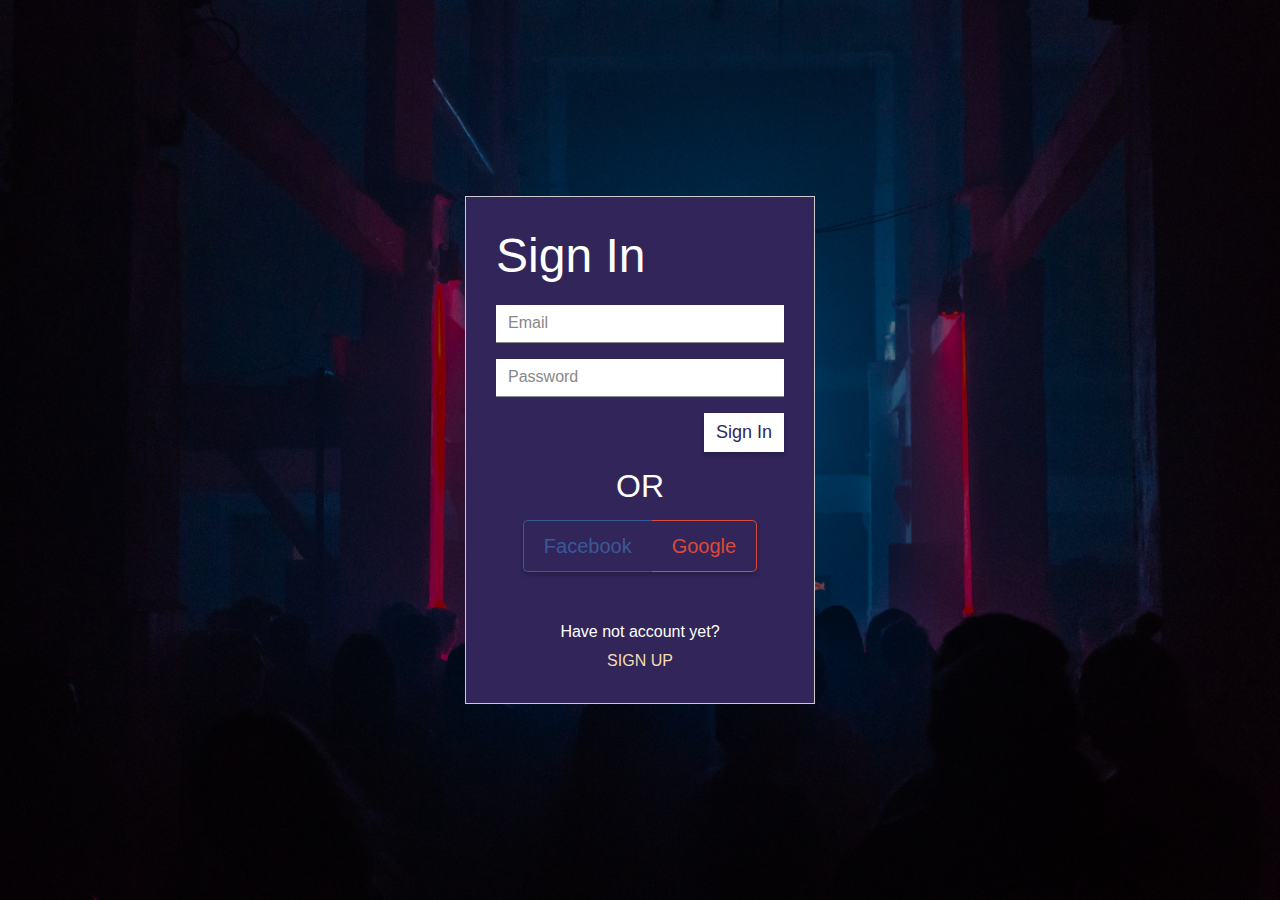
<file: login.html>
<!DOCTYPE html>
<html lang="en">
<head>
    <meta charset="UTF-8">
    <title>Sign In</title>
    <meta name="viewport" content="width=device-width, initial-scale=1, shrink-to-fit=no">
    <link href="https://fonts.googleapis.com/css?family=Roboto:300,300i,400,400i,700&display=swap" rel="stylesheet">
    <link rel="stylesheet" href="css/bootstrap.min.css">
    <link rel="stylesheet" href="css/main.css">
    <link rel="stylesheet" href="css/sign.css">
</head>
<body>
<div id="sign-page" class="container-fluid">
    <div class="sign-wrapper">
        <h1 style="color: white">Sign In</h1>
        <form>
            <div class="form-group">
                <input class="form-control" type="text" name="login-email" placeholder="Email">
            </div>
            <div class="form-group">
                <input class="form-control" type="password" name="login-password" placeholder="Password">
            </div>
            <div class="sign-button-wrapper">
                <button type="submit" class="btn default-btn">Sign In</button>
            </div>
            <div class="other-login-methods">
                <h3 style="color: white">OR</h3>
                <div class="social-auth-buttons">
                    <a href="#" class="facebook-login">Facebook</a><a href="#" class="google-login">Google</a>
                </div>
            </div>
            <div class="other-type-sign">
                <h3 style="color: white">Have not account yet?</h3>
                <a href="registration.html" style="color: wheat">Sign Up</a>
            </div>
        </form>
    </div>
</div>
<script src="https://code.jquery.com/jquery-3.3.1.slim.min.js" integrity="sha384-q8i/X+965DzO0rT7abK41JStQIAqVgRVzpbzo5smXKp4YfRvH+8abtTE1Pi6jizo" crossorigin="anonymous"></script>
<script src="https://cdnjs.cloudflare.com/ajax/libs/popper.js/1.14.7/umd/popper.min.js" integrity="sha384-UO2eT0CpHqdSJQ6hJty5KVphtPhzWj9WO1clHTMGa3JDZwrnQq4sF86dIHNDz0W1" crossorigin="anonymous"></script>
<script src="https://stackpath.bootstrapcdn.com/bootstrap/4.3.1/js/bootstrap.min.js" integrity="sha384-JjSmVgyd0p3pXB1rRibZUAYoIIy6OrQ6VrjIEaFf/nJGzIxFDsf4x0xIM+B07jRM" crossorigin="anonymous"></script>
</body>
</html>
</file>
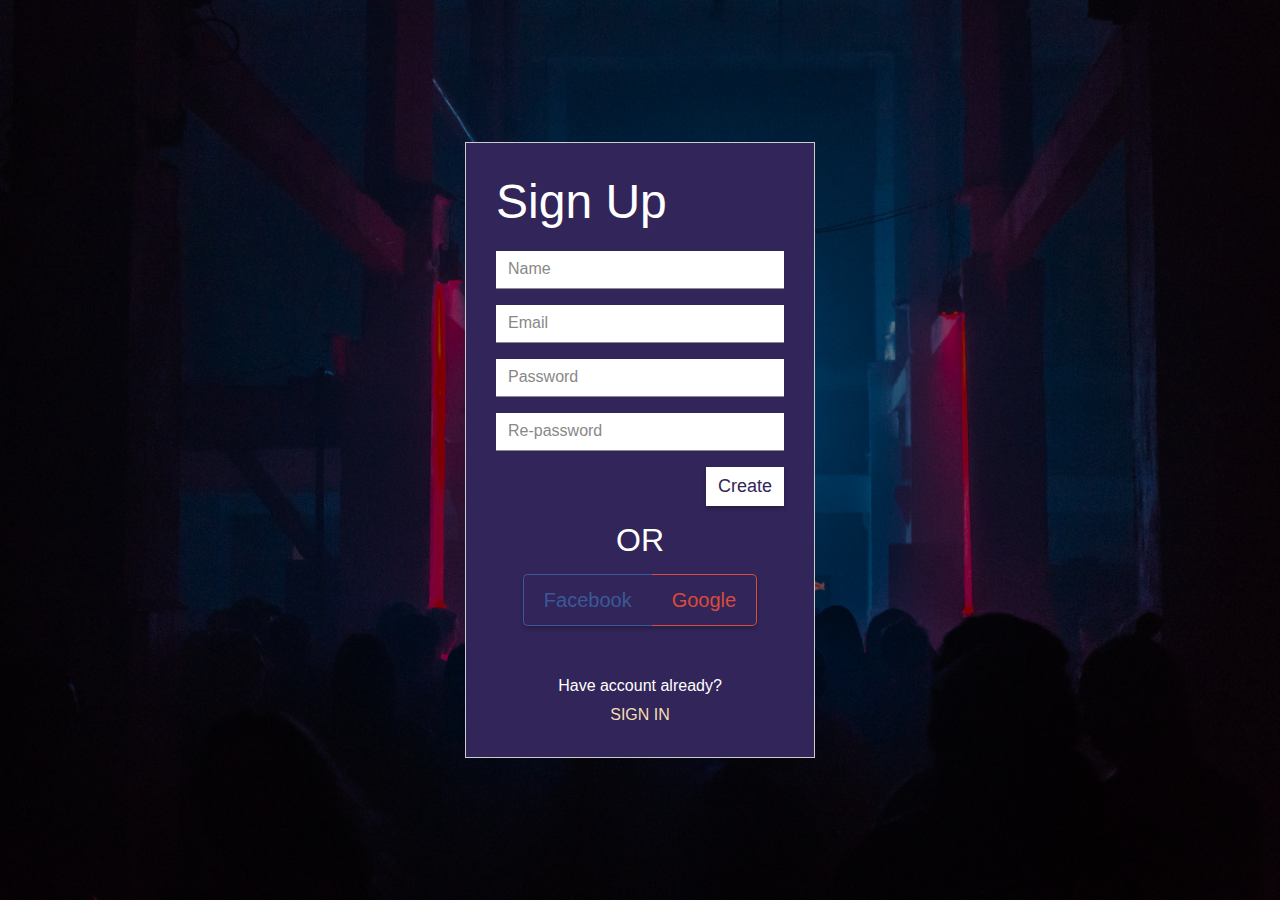
<file: registration.html>
<!DOCTYPE html>
<html lang="en">
<head>
    <meta charset="UTF-8">
    <title>Sign Up</title>
    <meta name="viewport" content="width=device-width, initial-scale=1, shrink-to-fit=no">
    <link href="https://fonts.googleapis.com/css?family=Roboto:300,300i,400,400i,700&display=swap" rel="stylesheet">
    <link rel="stylesheet" href="css/bootstrap.min.css">
    <link rel="stylesheet" href="css/main.css">
    <link rel="stylesheet" href="css/sign.css">
</head>
<body>
<div id="sign-page" class="container-fluid">
    <div class="sign-wrapper">
        <h1 style="color: white">Sign Up</h1>
        <form>
            <div class="form-group">
                <input type="text" class="form-control" name="registration-name" placeholder="Name">
            </div>
            <div class="form-group">
                <input type="text" class="form-control" name="registration-email" placeholder="Email">
            </div>
            <div class="form-group">
                <input type="password" class="form-control" name="registration-password" placeholder="Password">
            </div>
            <div class="form-group">
                <input type="password" class="form-control" name="registration-re-password" placeholder="Re-password">
            </div>
            <div class="sign-button-wrapper">
                <button type="submit" class="btn default-btn">Create</button>
            </div>
            <div class="other-login-methods">
                <h3 style="color: white">OR</h3>
                <div class="social-auth-buttons">
                    <a href="#" class="facebook-login">Facebook</a><a href="#" class="google-login">Google</a>
                </div>
            </div>
            <div class="other-type-sign">
                <h3 style="color: white">Have account already?</h3>
                <a href="login.html" style="color: wheat">Sign In</a>
            </div>
        </form>
    </div>
</div>
</body>
</html>
</file>
<file: css/main.css>
body {
  font-family: "Poppins", Arial, sans-serif;
  color: #212529;
  font-weight: 100;
}

.wrapper {
  min-height: 100vh;
  z-index: 1;
  overflow: auto;
  background: url("../img/login_background.jpg");
  background-size: cover;
  background-attachment: fixed;
}

header {
  padding: 15px;
}

.default-block {
  background: #312559;
  padding: 20px;
  border-radius: 1px;
  box-shadow: 0 3px 7px 0 rgba(0, 0, 0, 0.3);
  border: 1px solid #ccc;
  transition: 0.3s;
  margin-bottom: 20px;
}
.default-block:hover {
  background: #312559;
}

.main-navbar .navbar-brand {
  font-size: 45px;
  font-weight: 400;
  color: #FFFFFF;
}
.main-navbar .nav-item {
  font-size: 24px;
  padding: 50px;
}
.main-navbar .nav-item .nav-link {
  color: rgba(0, 0, 0, 0.7);
}
.main-navbar .nav-item .nav-link:hover {
  color: black;
}

.block-title {
  font-size: 36px;
  border-bottom: 1px solid #212529;
  padding: 10px 0;
}

.default-btn {
  box-shadow: 0 3px 4px 0 rgba(0, 0, 0, 0.2);
  background: #FFFFFF;
  border: 0;
  border-radius: 0;
  font-size: 18px;
  color: #312559;
}
.default-btn:hover {
  background: #FFFFFF;
  color: #312559;
}

.default-input {
  outline: none;
  box-shadow: none;
  border-radius: 0;
  border: 0;
  border-bottom: 1px solid #8c8c8c;
  font-size: 16px;
}
.default-input:focus {
  border-color: #FFFFFF;
  outline: none;
  box-shadow: none;
}

/*# sourceMappingURL=main.css.map */
</file>
<file: css/sign.css>
#sign-page {
  background: url("../img/login_background.jpg");
  min-height: 100vh;
  background-size: cover;
  display: flex;
  justify-content: center;
  align-items: center;
  position: relative;
  z-index: 1;
}
#sign-page:after {
  position: absolute;
  content: "";
  width: 100%;
  height: 100%;
  background: rgba(0, 0, 0, 0.5);
  z-index: 2;
}

.sign-wrapper {
  background: #312559;
  padding: 30px;
  z-index: 3;
  min-width: 28%;
  border: 1px solid #ccc;
}
.sign-wrapper h1 {
  font-size: 48px;
  margin-bottom: 20px;
}
.sign-wrapper .form-group input {
  outline: none;
  box-shadow: none;
  border-radius: 0;
  border: 0;
  border-bottom: 1px solid #8c8c8c;
  font-size: 16px;
}
.sign-wrapper .form-group input:focus {
  border-color: #1c7430;
}
.sign-wrapper .sign-button-wrapper {
  text-align: right;
}
.sign-wrapper .sign-button {
  box-shadow: 0 3px 4px 0 rgba(0, 0, 0, 0.2);
  background: #1c7430;
  border: 0;
  border-radius: 0;
  font-size: 18px;
}
.sign-wrapper .sign-button:hover {
  background: #124b1f;
}
.sign-wrapper .other-login-methods {
  text-align: center;
}
.sign-wrapper .other-login-methods h3 {
  font-weight: 100;
  margin: 15px 0;
}
.sign-wrapper .social-auth-buttons {
  border-radius: 5px;
  box-shadow: 0 3px 4px 0 rgba(0, 0, 0, 0.2);
  display: inline-block;
}
.sign-wrapper .social-auth-buttons a {
  padding: 10px 20px;
  font-size: 20px;
  display: inline-block;
  text-decoration: none;
  transition: 0.5s;
}
.sign-wrapper .social-auth-buttons .facebook-login {
  border: 1px solid #3b5998;
  color: #3b5998;
  border-radius: 5px 0 0 5px;
  border-right: 0;
}
.sign-wrapper .social-auth-buttons .facebook-login:hover {
  background: #3b5998;
  color: #312559;
}
.sign-wrapper .social-auth-buttons .google-login {
  color: #DC4A3D;
  border: 1px solid #DC4A3D;
  border-radius: 0 5px 5px 0;
  border-left: 0;
}
.sign-wrapper .social-auth-buttons .google-login:hover {
  background: #DC4A3D;
  color: #312559;
}
.sign-wrapper .other-type-sign {
  margin-top: 50px;
  text-align: center;
  font-size: 16px;
}
.sign-wrapper .other-type-sign h3 {
  font-size: 16px;
}
.sign-wrapper .other-type-sign a {
  color: #1c7430;
  text-transform: uppercase;
}

/*# sourceMappingURL=sign.css.map */
</file>
